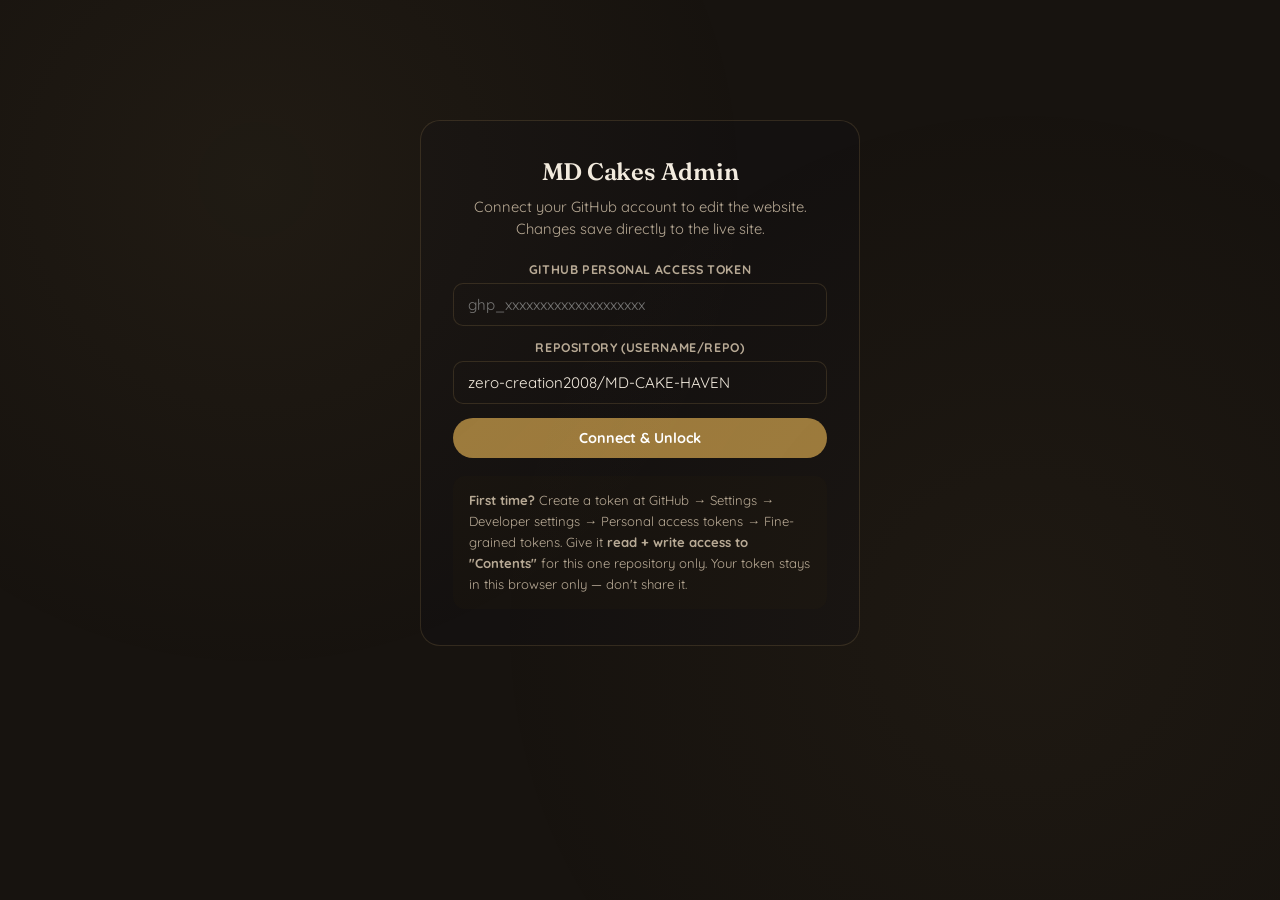
<file: admin.html>
<!DOCTYPE html>
<html lang="en">
<head>
<meta charset="UTF-8">
<meta name="viewport" content="width=device-width, initial-scale=1.0">
<title>Admin — MD Cakes</title>
<meta name="robots" content="noindex, nofollow">
<link rel="preconnect" href="https://fonts.googleapis.com">
<link href="https://fonts.googleapis.com/css2?family=Fraunces:ital,opsz,wght@0,9..144,300;0,9..144,500;0,9..144,600;0,9..144,700;1,9..144,500&family=Quicksand:wght@400;500;600;700&display=swap" rel="stylesheet">
<link rel="stylesheet" href="style.css">
<style>
  body{ background:var(--bg-card); }
  .admin-wrap{ max-width:900px; margin:0 auto; padding:40px 24px 100px; }
  .admin-header{ margin-bottom:36px; }
  .admin-header h1{ font-size:2rem; margin-bottom:8px; }
  .admin-header p{ color:var(--ink-soft); }

  .panel{
    background:var(--bg-elevated); border-radius:20px; padding:28px 30px; margin-bottom:26px;
    border:1px solid var(--line);
  }
  .panel h2{ font-size:1.2rem; margin-bottom:18px; display:flex; align-items:center; gap:10px; }
  .panel h2 .badge{
    font-size:.7rem; text-transform:uppercase; letter-spacing:.06em; font-weight:700;
    background:var(--bg-card); color:var(--gold); padding:3px 10px; border-radius:100px;
  }

  .row{ display:grid; grid-template-columns:1fr 1fr; gap:14px; margin-bottom:14px; }
  .row.full{ grid-template-columns:1fr; }
  label{ display:block; font-size:.78rem; font-weight:700; text-transform:uppercase; letter-spacing:.05em; color:var(--ink-soft); margin-bottom:6px; }
  input, textarea{
    width:100%; padding:11px 14px; border-radius:10px; border:1.5px solid var(--line);
    font-family:'Quicksand'; font-size:.95rem; color:var(--ink); background:var(--bg-elevated);
  }
  textarea{ min-height:70px; resize:vertical; }
  input:focus, textarea:focus{ outline:none; border-color:var(--gold-deep); }

  .btn{
    border:none; cursor:pointer; font-family:'Quicksand'; font-weight:700; font-size:.9rem;
    padding:11px 22px; border-radius:100px; transition:transform .15s, opacity .15s;
  }
  .btn:hover{ transform:translateY(-2px); }
  .btn-save{ background:var(--gold-deep); color:#fff; }
  .btn-add{ background:var(--gold); color:#fff; }
  .btn-delete{ background:transparent; color:#B0433F; border:1.5px solid #B0433F; padding:9px 16px; font-size:.82rem; }
  .btn-secondary{ background:var(--ink); color:var(--bg-elevated); }
  .btn:disabled{ opacity:.5; cursor:not-allowed; transform:none; }

  .cat-block{ border:1px dashed var(--line); border-radius:14px; padding:20px; margin-bottom:18px; }
  .cat-title-row{ display:flex; gap:12px; align-items:center; margin-bottom:16px; }
  .cat-title-row input{ font-family:'Fraunces'; font-weight:600; font-size:1.05rem; }
  .item-block{
    display:grid; grid-template-columns:1fr 1fr 140px auto; gap:10px; align-items:start;
    padding:12px 0; border-bottom:1px solid var(--line);
  }
  .item-block:last-of-type{ border-bottom:none; }
  .item-block textarea{ min-height:44px; }

  .toolbar{ display:flex; gap:12px; flex-wrap:wrap; margin-top:10px; }

  .login-box{
    max-width:440px; margin:80px auto; background:var(--bg-elevated); border-radius:20px; padding:36px 32px;
    border:1px solid var(--line); text-align:center;
  }
  .login-box h1{ font-size:1.5rem; margin-bottom:10px; }
  .login-box p{ color:var(--ink-soft); font-size:.92rem; margin-bottom:22px; line-height:1.5; }
  .login-box input{ margin-bottom:14px; }
  .login-box .btn-save{ width:100%; }
  .login-note{
    background:var(--bg-card); border-radius:12px; padding:14px 16px; font-size:.82rem;
    color:var(--ink-soft); text-align:left; margin-top:18px; line-height:1.6;
  }

  .status-bar{
    position:fixed; bottom:0; left:0; right:0; background:var(--ink); color:var(--bg-elevated);
    padding:14px 24px; display:none; align-items:center; justify-content:space-between; gap:16px;
    font-size:.9rem; z-index:50;
  }
  .status-bar.show{ display:flex; }
  .status-bar.error{ background:#7A2E2A; }
  .status-bar.success{ background:#3F5A38; }

  .top-actions{ display:flex; justify-content:space-between; align-items:center; margin-bottom:20px; flex-wrap:wrap; gap:12px; }
</style>
</head>
<body>

<div class="admin-wrap">

  <!-- ============ LOGIN SCREEN ============ -->
  <div id="loginScreen" class="login-box">
    <h1>MD Cakes Admin</h1>
    <p>Connect your GitHub account to edit the website. Changes save directly to the live site.</p>
    <label for="ghToken">GitHub Personal Access Token</label>
    <input type="password" id="ghToken" placeholder="ghp_xxxxxxxxxxxxxxxxxxxx">
    <label for="ghRepo">Repository (username/repo)</label>
    <input type="text" id="ghRepo" placeholder="zero-creation2008/MD-CAKE-HAVEN" value="zero-creation2008/MD-CAKE-HAVEN">
    <button class="btn btn-save" onclick="connectGitHub()">Connect &amp; Unlock</button>
    <div class="login-note">
      <strong>First time?</strong> Create a token at GitHub → Settings → Developer settings → Personal access tokens → Fine-grained tokens. Give it <strong>read + write access to "Contents"</strong> for this one repository only. Your token stays in this browser only — don't share it.
    </div>
  </div>

  <!-- ============ ADMIN PANEL (shown after login) ============ -->
  <div id="adminScreen" style="display:none;">
    <div class="admin-header">
      <h1>MD Cakes — Admin Panel</h1>
      <p>Edit your cakes, prices and contact details. Click <strong>Save Changes</strong> to publish live for everyone.</p>
    </div>

    <div class="top-actions">
      <span id="connectedAs" style="color:var(--ink-soft); font-size:.88rem;"></span>
      <button class="btn btn-secondary" onclick="logout()">Disconnect</button>
    </div>

    <!-- CONTACT DETAILS -->
    <div class="panel">
      <h2>Contact Details <span class="badge">Live on all pages</span></h2>
      <div class="row full">
        <div>
          <label for="f_address">Address (use &lt;br&gt; for line breaks)</label>
          <textarea id="f_address"></textarea>
        </div>
      </div>
      <div class="row">
        <div>
          <label for="f_phone">Phone (display)</label>
          <input type="text" id="f_phone" placeholder="+94 76 704 1647">
        </div>
        <div>
          <label for="f_phoneDial">Phone (dial format, no spaces)</label>
          <input type="text" id="f_phoneDial" placeholder="+94767041647">
        </div>
      </div>
      <div class="row">
        <div>
          <label for="f_whatsapp">WhatsApp Number (country code, no + or spaces)</label>
          <input type="text" id="f_whatsapp" placeholder="94767041647">
        </div>
        <div>
          <label for="f_email">Email</label>
          <input type="email" id="f_email" placeholder="you@example.com">
        </div>
      </div>
      <div class="row full">
        <div>
          <label for="f_hours">Opening Hours (use &lt;br&gt; for line breaks)</label>
          <textarea id="f_hours"></textarea>
        </div>
      </div>
      <div class="row">
        <div>
          <label for="f_instagram">Instagram URL (leave blank to hide icon)</label>
          <input type="text" id="f_instagram" placeholder="https://instagram.com/yourpage">
        </div>
        <div>
          <label for="f_facebook">Facebook URL (leave blank to hide icon)</label>
          <input type="text" id="f_facebook" placeholder="https://facebook.com/yourpage">
        </div>
      </div>
      <div class="row">
        <div>
          <label for="f_youtube">YouTube URL (leave blank to hide icon)</label>
          <input type="text" id="f_youtube" placeholder="https://youtube.com/@yourchannel">
        </div>
      </div>
    </div>

    <!-- MENU / CAKES -->
    <div class="panel">
      <h2>Cakes &amp; Prices <span class="badge">Menu Page</span></h2>
      <div id="categoriesContainer"></div>
      <div class="toolbar">
        <button class="btn btn-add" onclick="addCategory()">+ Add Category</button>
      </div>
      <div class="row full" style="margin-top:20px;">
        <div>
          <label for="f_menuNote">Menu Note (shown at bottom of menu page)</label>
          <textarea id="f_menuNote"></textarea>
        </div>
      </div>
    </div>

    <div class="toolbar" style="margin-bottom:60px;">
      <button class="btn btn-save" id="saveBtn" onclick="saveToGitHub()">💾 Save Changes (Publish Live)</button>
      <button class="btn btn-secondary" onclick="reloadData()">↺ Reload from Live Site</button>
    </div>
  </div>

</div>

<div class="status-bar" id="statusBar">
  <span id="statusText"></span>
  <button class="btn" style="background:transparent; color:var(--bg-elevated); border:1px solid var(--bg-elevated);" onclick="hideStatus()">Close</button>
</div>

<script>
  let currentData = null;
  let currentFileSha = null; // needed for GitHub update API

  // ---------- Auth ----------
  function connectGitHub() {
    const token = document.getElementById('ghToken').value.trim();
    const repo = document.getElementById('ghRepo').value.trim();
    if (!token || !repo || !repo.includes('/')) {
      showStatus('Please enter a valid token and repository (username/repo).', 'error');
      return;
    }
    localStorage.setItem('mdcakes_gh_token', token);
    localStorage.setItem('mdcakes_gh_repo', repo);
    unlockAdmin();
  }

  function logout() {
    localStorage.removeItem('mdcakes_gh_token');
    localStorage.removeItem('mdcakes_gh_repo');
    document.getElementById('adminScreen').style.display = 'none';
    document.getElementById('loginScreen').style.display = 'block';
  }

  function getAuth() {
    return {
      token: localStorage.getItem('mdcakes_gh_token'),
      repo: localStorage.getItem('mdcakes_gh_repo')
    };
  }

  async function unlockAdmin() {
    const { token, repo } = getAuth();
    if (!token || !repo) return;

    document.getElementById('loginScreen').style.display = 'none';
    document.getElementById('adminScreen').style.display = 'block';
    document.getElementById('connectedAs').textContent = `Connected to ${repo}`;

    await reloadData();
  }

  // ---------- Load data.json from GitHub (so admin always edits the true live version) ----------
  async function reloadData() {
    const { token, repo } = getAuth();
    try {
      const res = await fetch(`https://api.github.com/repos/${repo}/contents/data.json`, {
        headers: { Authorization: `Bearer ${token}`, Accept: 'application/vnd.github+json' }
      });
      if (!res.ok) throw new Error(`GitHub returned ${res.status}`);
      const fileData = await res.json();
      currentFileSha = fileData.sha;
      const decoded = decodeURIComponent(escape(atob(fileData.content)));
      currentData = JSON.parse(decoded);
      renderForm(currentData);
      showStatus('Loaded latest data from GitHub.', 'success');
    } catch (e) {
      showStatus('Could not load data.json from GitHub: ' + e.message, 'error');
    }
  }

  // ---------- Render form from data ----------
  function renderForm(data) {
    document.getElementById('f_address').value = data.contact.address || '';
    document.getElementById('f_phone').value = data.contact.phone || '';
    document.getElementById('f_phoneDial').value = data.contact.phoneDial || '';
    document.getElementById('f_whatsapp').value = data.contact.whatsapp || '';
    document.getElementById('f_email').value = data.contact.email || '';
    document.getElementById('f_hours').value = data.contact.hours || '';
    document.getElementById('f_instagram').value = data.contact.instagram || '';
    document.getElementById('f_facebook').value = data.contact.facebook || '';
    document.getElementById('f_youtube').value = data.contact.youtube || '';
    document.getElementById('f_menuNote').value = data.menuNote || '';

    const container = document.getElementById('categoriesContainer');
    container.innerHTML = '';
    (data.categories || []).forEach((cat, ci) => renderCategory(cat, ci));
  }

  function renderCategory(cat, ci) {
    const container = document.getElementById('categoriesContainer');
    const block = document.createElement('div');
    block.className = 'cat-block';
    block.dataset.catIndex = ci;

    block.innerHTML = `
      <div class="cat-title-row">
        <input type="text" value="${escapeAttr(cat.name)}" class="cat-name-input" placeholder="Category name">
        <button class="btn btn-delete" onclick="deleteCategory(${ci})">Delete Category</button>
      </div>
      <div class="items-container"></div>
      <div class="toolbar">
        <button class="btn btn-add" onclick="addItem(${ci})">+ Add Cake</button>
      </div>
    `;
    container.appendChild(block);

    const itemsContainer = block.querySelector('.items-container');
    (cat.items || []).forEach((item, ii) => renderItem(itemsContainer, ci, ii, item));
  }

  function renderItem(itemsContainer, ci, ii, item) {
    const row = document.createElement('div');
    row.className = 'item-block';
    row.dataset.itemIndex = ii;
    row.innerHTML = `
      <div>
        <label>Cake Name</label>
        <input type="text" class="item-name" value="${escapeAttr(item.name)}">
      </div>
      <div>
        <label>Description</label>
        <textarea class="item-desc">${escapeHtml(item.desc || '')}</textarea>
      </div>
      <div>
        <label>Price</label>
        <input type="text" class="item-price" value="${escapeAttr(item.price)}">
      </div>
      <div style="padding-top:22px;">
        <button class="btn btn-delete" onclick="deleteItem(${ci}, ${ii})">✕</button>
      </div>
    `;
    itemsContainer.appendChild(row);
  }

  // ---------- Data mutation helpers (read current form state back into currentData) ----------
  function syncFormToData() {
    currentData.contact.address = document.getElementById('f_address').value;
    currentData.contact.phone = document.getElementById('f_phone').value;
    currentData.contact.phoneDial = document.getElementById('f_phoneDial').value;
    currentData.contact.whatsapp = document.getElementById('f_whatsapp').value;
    currentData.contact.email = document.getElementById('f_email').value;
    currentData.contact.hours = document.getElementById('f_hours').value;
    currentData.contact.instagram = document.getElementById('f_instagram').value;
    currentData.contact.facebook = document.getElementById('f_facebook').value;
    currentData.contact.youtube = document.getElementById('f_youtube').value;
    currentData.menuNote = document.getElementById('f_menuNote').value;

    const catBlocks = document.querySelectorAll('.cat-block');
    const newCategories = [];
    catBlocks.forEach(block => {
      const name = block.querySelector('.cat-name-input').value;
      const items = [];
      block.querySelectorAll('.item-block').forEach(itemRow => {
        items.push({
          name: itemRow.querySelector('.item-name').value,
          desc: itemRow.querySelector('.item-desc').value,
          price: itemRow.querySelector('.item-price').value
        });
      });
      newCategories.push({ name, items });
    });
    currentData.categories = newCategories;
  }

  function addCategory() {
    syncFormToData();
    currentData.categories.push({ name: 'New Category', items: [] });
    renderForm(currentData);
  }

  function deleteCategory(ci) {
    syncFormToData();
    if (!confirm('Delete this whole category and its cakes?')) return;
    currentData.categories.splice(ci, 1);
    renderForm(currentData);
  }

  function addItem(ci) {
    syncFormToData();
    currentData.categories[ci].items.push({ name: 'New Cake', desc: '', price: 'Rs. 0' });
    renderForm(currentData);
  }

  function deleteItem(ci, ii) {
    syncFormToData();
    currentData.categories[ci].items.splice(ii, 1);
    renderForm(currentData);
  }

  // ---------- Save to GitHub ----------
  async function saveToGitHub() {
    syncFormToData();
    const { token, repo } = getAuth();
    const saveBtn = document.getElementById('saveBtn');
    saveBtn.disabled = true;
    saveBtn.textContent = 'Saving...';

    try {
      const content = JSON.stringify(currentData, null, 2);
      const encoded = btoa(unescape(encodeURIComponent(content)));

      const res = await fetch(`https://api.github.com/repos/${repo}/contents/data.json`, {
        method: 'PUT',
        headers: {
          Authorization: `Bearer ${token}`,
          Accept: 'application/vnd.github+json',
          'Content-Type': 'application/json'
        },
        body: JSON.stringify({
          message: 'Update site data via admin panel',
          content: encoded,
          sha: currentFileSha
        })
      });

      if (!res.ok) {
        const errBody = await res.json().catch(() => ({}));
        throw new Error(errBody.message || `GitHub returned ${res.status}`);
      }

      const result = await res.json();
      currentFileSha = result.content.sha;
      showStatus('Saved! Changes are live (GitHub Pages may take 1–2 minutes to update).', 'success');
    } catch (e) {
      showStatus('Save failed: ' + e.message, 'error');
    } finally {
      saveBtn.disabled = false;
      saveBtn.textContent = '💾 Save Changes (Publish Live)';
    }
  }

  // ---------- Utilities ----------
  function escapeAttr(str) {
    return escapeHtml(str).replace(/"/g, '&quot;');
  }
  function escapeHtml(str) {
    if (str === undefined || str === null) return '';
    return String(str).replace(/&/g, '&amp;').replace(/</g, '&lt;').replace(/>/g, '&gt;');
  }

  function showStatus(msg, type) {
    const bar = document.getElementById('statusBar');
    const text = document.getElementById('statusText');
    text.textContent = msg;
    bar.className = 'status-bar show ' + (type || '');
  }
  function hideStatus() {
    document.getElementById('statusBar').classList.remove('show');
  }

  // ---------- Auto-login if token already saved ----------
  window.addEventListener('load', () => {
    const { token, repo } = getAuth();
    if (token && repo) {
      document.getElementById('ghToken').value = token;
      document.getElementById('ghRepo').value = repo;
      unlockAdmin();
    }
  });
</script>

</body>
</html>
</file>
<file: style.css>
:root{
  --bg:#0B0908;
  --bg-elevated:#141110;
  --bg-card:#17130F;
  --ink:#F3ECE0;
  --ink-soft:#B8AA96;
  --gold:#D4AF6A;
  --gold-bright:#F0C878;
  --gold-deep:#9C7A3C;
  --burgundy:#5C1F2E;
  --line: rgba(212,175,106,0.16);
  --line-soft: rgba(243,236,224,0.08);
}
*{box-sizing:border-box; margin:0; padding:0;}
html{scroll-behavior:smooth;}
body{
  font-family:'Quicksand', sans-serif;
  background:var(--bg);
  color:var(--ink);
  overflow-x:hidden;
}
h1,h2,h3,.display{
  font-family:'Fraunces', serif;
  font-weight:600;
  letter-spacing:-0.01em;
}
a{text-decoration:none; color:inherit;}

/* subtle gold grain texture on body */
body::before{
  content:''; position:fixed; inset:0; z-index:0; pointer-events:none;
  background-image: radial-gradient(circle at 20% 20%, rgba(212,175,106,0.05), transparent 40%),
                     radial-gradient(circle at 80% 70%, rgba(212,175,106,0.04), transparent 45%);
}

/* ---------- ENTRANCE ANIMATION ---------- */
#curtain{
  position:fixed; inset:0; z-index:999;
  display:flex; align-items:center; justify-content:center;
  background:var(--bg);
}
#curtain .half{
  position:absolute; top:0; height:100%; width:52%;
  background:var(--bg-elevated);
  display:flex; align-items:center;
  border-right:1px solid rgba(212,175,106,0.15);
}
#curtain .half.left{ left:0; justify-content:flex-end; clip-path: polygon(0 0, 100% 0, 82% 100%, 0% 100%); transform-origin:left;}
#curtain .half.right{ right:0; justify-content:flex-start; background:#0B0908; clip-path: polygon(18% 0, 100% 0, 100% 100%, 0% 100%); transform-origin:right; border-right:none; border-left:1px solid rgba(212,175,106,0.15);}
#curtain-logo{
  position:relative; z-index:2; text-align:center; color:var(--gold);
  opacity:0; animation: logoIn .7s ease .25s forwards;
}
#curtain-logo .slice{
  width:64px; height:64px; margin:0 auto 14px;
  animation: sliceGlow 1.8s ease-in-out infinite;
  filter: drop-shadow(0 0 10px rgba(212,175,106,0.5));
}
#curtain-logo p{
  font-family:'Quicksand'; letter-spacing:.35em; font-size:.7rem;
  text-transform:uppercase; margin-top:10px; opacity:.75; color:var(--ink-soft);
}
@keyframes logoIn{ to{opacity:1;} }
@keyframes sliceGlow{
  0%,100%{transform:rotate(-3deg) scale(1); filter:drop-shadow(0 0 8px rgba(212,175,106,0.4));}
  50%{transform:rotate(3deg) scale(1.05); filter:drop-shadow(0 0 16px rgba(212,175,106,0.7));}
}

.curtain-open .half.left{ animation: openLeft .9s cubic-bezier(.76,0,.24,1) .9s forwards; }
.curtain-open .half.right{ animation: openRight .9s cubic-bezier(.76,0,.24,1) .9s forwards; }
.curtain-open #curtain-logo{ animation: logoOut .4s ease .9s forwards; }
.curtain-open #curtain{ animation: hideCurtain 0s linear 1.85s forwards; }
@keyframes openLeft{ to{ transform:translateX(-105%); } }
@keyframes openRight{ to{ transform:translateX(105%); } }
@keyframes logoOut{ to{opacity:0; transform:scale(.8);} }
@keyframes hideCurtain{ to{ visibility:hidden; } }

body.locked{ overflow:hidden; height:100vh; }

/* ---------- NAV ---------- */
header{
  position:sticky; top:0; z-index:100;
  background:rgba(11,9,8,0.85);
  backdrop-filter: blur(14px);
  border-bottom:1px solid var(--line);
}
nav{
  max-width:1180px; margin:0 auto; padding:18px 28px;
  display:flex; align-items:center; justify-content:space-between;
  position:relative; z-index:1;
}
.brand{ display:flex; align-items:center; gap:10px; }
.brand-mark{ width:34px; height:34px; flex-shrink:0; filter:drop-shadow(0 0 6px rgba(212,175,106,0.4)); }
.brand-name{ font-family:'Fraunces'; font-size:1.3rem; font-weight:600; color:var(--ink); }
.brand-name span{ color:var(--gold); }
.navlinks{ display:flex; gap:34px; font-weight:600; font-size:.95rem; }
.navlinks a{ position:relative; padding:4px 0; transition:color .2s; color:var(--ink-soft); }
.navlinks a::after{
  content:''; position:absolute; left:0; bottom:-2px; height:1px; width:0;
  background:var(--gold); transition:width .3s ease;
}
.navlinks a:hover{ color:var(--gold-bright); }
.navlinks a:hover::after{ width:100%; }
.nav-cta{
  background:linear-gradient(135deg, var(--gold-deep), var(--gold)); color:#0B0908; padding:10px 22px;
  border-radius:100px; font-weight:700; font-size:.9rem;
  transition:box-shadow .25s, transform .2s;
  box-shadow:0 0 0 rgba(212,175,106,0);
}
.nav-cta:hover{ transform:translateY(-2px); box-shadow:0 8px 22px -6px rgba(212,175,106,0.55); }
.burger{ display:none; flex-direction:column; gap:5px; cursor:pointer; background:none; border:none; }
.burger span{ width:26px; height:2px; background:var(--gold); border-radius:2px; }

/* ---------- HERO ---------- */
.hero{
  max-width:1180px; margin:0 auto; padding:70px 28px 40px;
  display:grid; grid-template-columns:1.05fr .95fr; gap:40px; align-items:center;
  position:relative; z-index:1;
}
.eyebrow{
  display:inline-flex; align-items:center; gap:8px;
  font-size:.78rem; font-weight:700; letter-spacing:.14em; text-transform:uppercase;
  color:var(--gold); margin-bottom:18px;
}
.eyebrow::before{ content:''; width:22px; height:1px; background:var(--gold); display:inline-block; }
.hero h1{
  font-size:clamp(2.5rem, 5.2vw, 4.1rem); line-height:1.03; margin-bottom:22px; color:var(--ink);
}
.hero h1 em{
  font-style:italic; font-weight:500;
  background:linear-gradient(120deg, var(--gold-bright), var(--gold), var(--gold-deep));
  background-size:200% auto;
  -webkit-background-clip:text; background-clip:text; color:transparent;
  animation: shimmer 4s linear infinite;
}
@keyframes shimmer{
  0%{ background-position:0% center; }
  100%{ background-position:200% center; }
}
.hero p.lead{
  font-size:1.1rem; line-height:1.6; color:var(--ink-soft); max-width:46ch; margin-bottom:32px;
}
.hero-actions{ display:flex; gap:16px; flex-wrap:wrap; }
.btn-primary{
  background:linear-gradient(135deg, var(--gold-deep), var(--gold)); color:#0B0908; padding:15px 30px; border-radius:100px;
  font-weight:700; display:inline-block; transition:transform .25s, box-shadow .25s;
  box-shadow:0 10px 26px -10px rgba(212,175,106,0.5);
}
.btn-primary:hover{ transform:translateY(-3px); box-shadow:0 16px 34px -10px rgba(212,175,106,0.65); }
.btn-ghost{
  border:1.5px solid var(--gold); color:var(--gold); padding:14px 28px; border-radius:100px; font-weight:700;
  transition:background .25s, color .25s;
}
.btn-ghost:hover{ background:var(--gold); color:#0B0908; }

/* hero cake cutout */
.hero-art{ position:relative; display:flex; align-items:center; justify-content:center; }
.cake-plate{ width:100%; max-width:420px; position:relative; }
.cake-plate svg{ width:100%; height:auto; display:block; filter:drop-shadow(0 30px 50px rgba(0,0,0,0.6)) drop-shadow(0 0 30px rgba(212,175,106,0.12)); }
.crumb-float{
  position:absolute; border-radius:50%; background:var(--gold); opacity:.7;
  animation: floaty 5s ease-in-out infinite;
  box-shadow:0 0 8px rgba(212,175,106,0.6);
}
@keyframes floaty{ 0%,100%{ transform:translateY(0);} 50%{ transform:translateY(-14px);} }

/* ---------- MARQUEE STRIP ---------- */
.strip{
  background:var(--bg-elevated); color:var(--gold); padding:14px 0; overflow:hidden;
  white-space:nowrap; margin-top:50px; border-top:1px solid var(--line); border-bottom:1px solid var(--line);
  position:relative; z-index:1;
}
.strip-track{ display:inline-flex; gap:50px; animation:scroll 22s linear infinite; }
.strip-track span{ font-family:'Fraunces'; font-style:italic; font-size:1.05rem; opacity:.9; }
.strip-track span::after{ content:'✦'; margin-left:50px; color:var(--gold-bright); font-style:normal; }
@keyframes scroll{ from{transform:translateX(0);} to{transform:translateX(-50%);} }

/* ---------- SPECIALTIES ---------- */
.section{ max-width:1180px; margin:0 auto; padding:100px 28px; position:relative; z-index:1; }
.section-head{ max-width:600px; margin-bottom:56px; }
.section-head .eyebrow{ margin-bottom:14px; }
.section-head h2{ font-size:clamp(1.9rem, 3.6vw, 2.7rem); line-height:1.1; color:var(--ink); }
.section-head p{ color:var(--ink-soft); margin-top:14px; font-size:1.05rem; }

.cake-grid{ display:grid; grid-template-columns:repeat(3,1fr); gap:26px; }
.cake-card{
  background:var(--bg-card); border-radius:22px; padding:30px 26px; border:1px solid var(--line);
  transition:transform .35s, box-shadow .35s, border-color .35s; position:relative; overflow:hidden;
}
.cake-card::before{
  content:''; position:absolute; inset:0; opacity:0; transition:opacity .35s;
  background:radial-gradient(circle at 30% 0%, rgba(212,175,106,0.08), transparent 60%);
}
.cake-card:hover{ transform:translateY(-8px); box-shadow:0 24px 44px -20px rgba(0,0,0,0.6); border-color:rgba(212,175,106,0.4); }
.cake-card:hover::before{ opacity:1; }
.cake-card .icon{ width:52px; height:52px; margin-bottom:20px; position:relative; z-index:1; }
.cake-card h3{ font-size:1.25rem; margin-bottom:10px; color:var(--ink); position:relative; z-index:1; }
.cake-card p{ color:var(--ink-soft); font-size:.95rem; line-height:1.55; position:relative; z-index:1; }
.cake-card .tag{
  position:absolute; top:24px; right:24px; font-size:.72rem; font-weight:700;
  background:rgba(212,175,106,0.12); color:var(--gold); padding:5px 12px; border-radius:100px;
  border:1px solid rgba(212,175,106,0.3);
}

/* ---------- STORY / SIGNATURE SPLIT ---------- */
.story{
  background:var(--bg-elevated); border-radius:32px; padding:70px 60px; border:1px solid var(--line);
  display:grid; grid-template-columns:.9fr 1.1fr; gap:56px; align-items:center;
}
.story-visual{ position:relative; }
.layer-cake{ width:100%; max-width:320px; margin:0 auto; display:block; filter:drop-shadow(0 0 26px rgba(212,175,106,0.1)); }
.shop-photo{
  width:100%; max-width:420px; margin:0 auto; display:block; border-radius:20px;
  border:1px solid var(--line); box-shadow:0 30px 60px -20px rgba(0,0,0,0.6), 0 0 0 1px rgba(212,175,106,0.08);
  aspect-ratio:4/5; object-fit:cover;
}
.story h2{ font-size:clamp(1.8rem,3.2vw,2.4rem); margin-bottom:18px; color:var(--ink); }
.story p{ color:var(--ink-soft); line-height:1.7; margin-bottom:16px; font-size:1.03rem; }
.story .signature-line{
  font-family:'Fraunces'; font-style:italic; color:var(--gold); font-size:1.15rem; margin-top:20px;
}

/* ---------- HOW IT WORKS (order steps) ---------- */
.steps{ display:grid; grid-template-columns:repeat(4,1fr); gap:22px; margin-top:20px;}
.step{ padding:26px 22px; border-left:2px solid var(--gold); transition:border-color .3s, background .3s; border-radius:0 12px 12px 0;}
.step:hover{ background:rgba(212,175,106,0.05); border-left-color:var(--gold-bright); }
.step .num{ font-family:'Fraunces'; font-style:italic; color:var(--gold); font-size:1.4rem; display:block; margin-bottom:8px;}
.step h4{ font-size:1.05rem; margin-bottom:8px; font-weight:700; color:var(--ink); }
.step p{ font-size:.9rem; color:var(--ink-soft); line-height:1.5; }

/* ---------- LOCATION / CONTACT ---------- */
.location{
  display:grid; grid-template-columns:1fr 1fr; gap:40px;
  background:var(--bg-elevated); color:var(--ink); border-radius:32px; padding:60px; border:1px solid var(--line);
}
.location h2{ color:var(--ink); font-size:clamp(1.8rem,3vw,2.3rem); margin-bottom:20px; }
.info-row{ display:flex; gap:16px; margin-bottom:22px; align-items:flex-start; }
.info-row .ic{ width:22px; height:22px; flex-shrink:0; margin-top:3px; color:var(--gold); }
.info-row h4{ font-size:.78rem; text-transform:uppercase; letter-spacing:.1em; color:var(--gold); margin-bottom:4px; font-weight:700;}
.info-row p, .info-row a{ font-size:1rem; color:var(--ink); opacity:.85; line-height:1.5; }
.map-embed{ border-radius:20px; overflow:hidden; min-height:280px; border:1px solid var(--line); }
.map-embed iframe{ width:100%; height:100%; min-height:280px; border:0; filter:grayscale(.4) invert(.92) contrast(.9); }

/* ---------- FOOTER ---------- */
footer{ background:#080605; color:var(--ink); border-top:1px solid var(--line); position:relative; z-index:1; }
.footer-inner{
  max-width:1180px; margin:0 auto; padding:50px 28px 30px;
  display:grid; grid-template-columns:1.3fr 1fr 1fr; gap:40px;
}
footer .brand-name{ color:var(--ink); }
footer p.tag{ color:var(--ink-soft); margin-top:12px; font-size:.92rem; max-width:32ch; line-height:1.5;}
footer h5{ font-size:.78rem; text-transform:uppercase; letter-spacing:.1em; color:var(--gold); margin-bottom:16px; font-weight:700;}
footer ul{ list-style:none; }
footer li{ margin-bottom:10px; }
footer a{ color:var(--ink-soft); font-size:.95rem; transition:color .2s; }
footer a:hover{ color:var(--gold-bright); }
.footer-bottom{
  border-top:1px solid var(--line-soft); padding:20px 28px; text-align:center;
  font-size:.85rem; color:rgba(243,236,224,0.4);
}

/* ---------- RESPONSIVE ---------- */
@media (max-width:900px){
  .navlinks{ display:none; }
  .burger{ display:flex; }
  .hero{ grid-template-columns:1fr; padding-top:40px; }
  .hero-art{ order:-1; }
  .cake-grid{ grid-template-columns:1fr; }
  .story{ grid-template-columns:1fr; padding:44px 28px; }
  .steps{ grid-template-columns:1fr 1fr; }
  .location{ grid-template-columns:1fr; padding:40px 28px; }
  .footer-inner{ grid-template-columns:1fr; }
}
@media (prefers-reduced-motion: reduce){
  *{ animation-duration:0.01ms !important; animation-iteration-count:1 !important; transition-duration:0.01ms !important; }
}
:focus-visible{ outline:2px solid var(--gold); outline-offset:3px; }

/* ---------- SUBPAGE HERO ---------- */
.page-hero{
  max-width:800px; margin:0 auto; padding:64px 28px 20px; text-align:left; position:relative; z-index:1;
}
.page-hero h1{ font-size:clamp(2.2rem,4.5vw,3.2rem); margin-bottom:16px; color:var(--ink); }
.page-hero .lead{ font-size:1.05rem; color:var(--ink-soft); line-height:1.6; max-width:56ch; }
.navlinks a.active{ color:var(--gold-bright); }
.navlinks a.active::after{ width:100%; }

/* ---------- SOCIAL ICONS ---------- */
.social-row{ display:flex; gap:12px; margin-top:18px; }
.social-icon{
  width:38px; height:38px; border-radius:50%; display:flex; align-items:center; justify-content:center;
  background:rgba(212,175,106,0.08); border:1px solid var(--line); transition:background .25s, transform .25s, border-color .25s;
}
.social-icon:hover{ background:var(--gold); border-color:var(--gold); transform:translateY(-3px); }
.social-icon:hover svg{ stroke:#0B0908; fill:#0B0908; }
.social-icon svg{ width:18px; height:18px; transition:fill .25s, stroke .25s; }

/* ---------- GALLERY LIGHTBOX ---------- */
.lightbox-overlay{
  position:fixed; inset:0; z-index:500; background:rgba(0,0,0,0.85); backdrop-filter:blur(6px);
  display:none; align-items:center; justify-content:center; padding:24px;
  opacity:0; transition:opacity .3s ease;
}
.lightbox-overlay.show{ display:flex; opacity:1; }
.lightbox-box{
  background:var(--bg-elevated); border:1px solid var(--line); border-radius:24px; overflow:hidden;
  max-width:520px; width:100%; max-height:90vh; overflow-y:auto;
  transform:scale(.92); transition:transform .3s ease;
  box-shadow:0 30px 80px -20px rgba(0,0,0,0.8);
}
.lightbox-overlay.show .lightbox-box{ transform:scale(1); }
.lightbox-img{ width:100%; display:block; max-height:60vh; object-fit:cover; }
.lightbox-body{ padding:26px 28px 30px; }
.lightbox-body h3{ font-size:1.3rem; color:var(--ink); margin-bottom:6px; }
.lightbox-body p{ color:var(--ink-soft); font-size:.92rem; margin-bottom:20px; }
.lightbox-actions{ display:flex; gap:12px; flex-wrap:wrap; }
.lightbox-close{
  position:absolute; top:16px; right:16px; width:36px; height:36px; border-radius:50%;
  background:rgba(0,0,0,0.5); border:1px solid var(--line); color:var(--ink); font-size:1.1rem;
  display:flex; align-items:center; justify-content:center; cursor:pointer; transition:background .2s;
  z-index:2;
}
.lightbox-close:hover{ background:var(--gold); color:#0B0908; }
.g-item{ cursor:pointer; }
.g-item{ position:relative; }
.g-item::after{
  content:'View & Order'; position:absolute; inset:0; display:flex; align-items:center; justify-content:center;
  background:rgba(11,9,8,0.65); color:var(--gold-bright); font-weight:700; font-size:.85rem;
  letter-spacing:.05em; text-transform:uppercase; opacity:0; transition:opacity .3s;
}
.g-item:hover::after{ opacity:1; }
</file>
